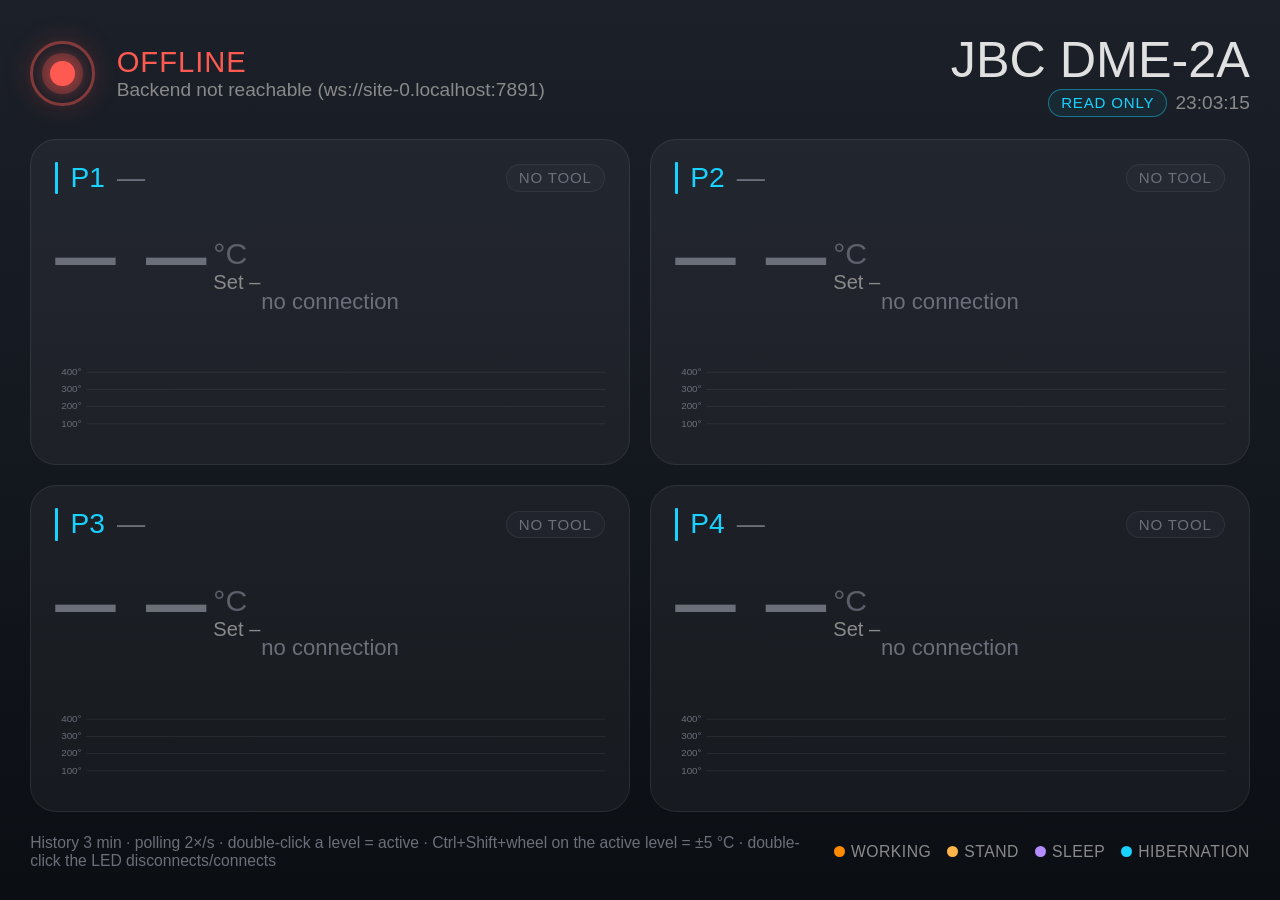
<file: web/jbc.html>
<!doctype html>
<html lang="en">
<head>
<meta charset="utf-8">
<meta name="viewport" content="width=device-width, initial-scale=1">
<title>JBC DME-2A Monitor</title>
<link rel="icon" href="data:image/svg+xml,%3Csvg xmlns='http://www.w3.org/2000/svg' viewBox='0 0 64 64'%3E%3Crect width='64' height='64' rx='14' fill='%2312161d'/%3E%3Cpath d='M14 46 L34 26' stroke='%23ff8a00' stroke-width='6' stroke-linecap='round'/%3E%3Cpath d='M34 26 L46 14' stroke='%23e0e0e0' stroke-width='3' stroke-linecap='round'/%3E%3Ccircle cx='48' cy='44' r='7' fill='none' stroke='%2319d2ff' stroke-width='3'/%3E%3C/svg%3E">
<link rel="stylesheet" href="jbc.css">
</head>
<body>
  <div id="glow"></div>
  <header id="head">
    <div id="led" title="Double-click: disconnect / connect station"><i></i></div>
    <div id="conn">
      <div id="connState">OFFLINE</div>
      <div id="connInfo">waiting for backend …</div>
      <div id="connPort"></div>
    </div>
    <div class="spacer"></div>
    <div id="brand">
      <div id="title">JBC DME-2A</div>
      <div id="sub"><span class="pill cyan" id="mode">READ ONLY</span><span id="clock"></span></div>
    </div>
  </header>
  <main id="grid"></main>
  <div id="toast"></div>
  <footer id="foot">
    <span>History 3 min · polling 2×/s · double-click a level = active · Ctrl+Shift+wheel on the active level = ±5 °C · double-click the LED disconnects/connects</span>
    <span class="spacer"></span>
    <span class="leg"><i class="work"></i>WORKING</span>
    <span class="leg"><i class="stand"></i>STAND</span>
    <span class="leg"><i class="sleep"></i>SLEEP</span>
    <span class="leg"><i class="hiber"></i>HIBERNATION</span>
  </footer>
  <script src="config.js"></script>
  <script src="jbc.js"></script>
</body>
</html>
</file>
<file: web/jbc.css>
/* JBC DME-2A Monitor — color style like PM5 / SysMetrics (dark gradient, cool accents). */
:root {
  --bg-top: #1b2029; --bg-mid: #12161d; --bg-bot: #0b0e13;
  --cyan: #19d2ff; --teal: #31e0a0; --green: #28c76f; --lime: #8ef94a;
  --amber: #ffb44a; --orange: #ff8a00; --red: #ff5a52; --violet: #b58cff;
  --text: #e0e0e0; --dim: #8a8a8a; --low: #6b6f7a;
  --panel: rgba(255,255,255,0.045); --grid: rgba(255,255,255,0.07);
  --sp: clamp(11px, 1.15vw + 0.6vh, 22px);
}
* { box-sizing: border-box; }
html, body { margin: 0; height: 100%; }
body {
  background: linear-gradient(180deg, var(--bg-top) 0%, var(--bg-mid) 60%, var(--bg-bot) 100%) fixed;
  color: var(--text);
  font-family: "Fira Sans", "Sailfish Sans Pro", "Source Sans 3", "Segoe UI", sans-serif;
  font-weight: 300;
  display: flex; flex-direction: column;
  padding: calc(var(--sp) * 1.5);
  gap: calc(var(--sp) * 1.1);
  overflow: hidden;
  -webkit-user-select: none; user-select: none;
}
#glow {
  position: fixed; inset: 0; pointer-events: none; opacity: 0; transition: opacity .9s;
  background: radial-gradient(circle at 0% 100%, rgba(255,138,0,.16), rgba(255,138,0,.05) 38%, transparent 70%);
}
body.working #glow { opacity: 1; }
.spacer { flex: 1; }

/* ---- Header ---- */
#head { display: flex; align-items: center; gap: calc(var(--sp) * 1.1); position: relative; }
#led {
  --c: var(--red);
  width: calc(var(--sp) * 3.2); height: calc(var(--sp) * 3.2); border-radius: 50%; flex: none;
  border: max(2px, calc(var(--sp) * .16)) solid color-mix(in srgb, var(--c) 45%, transparent);
  display: grid; place-items: center; cursor: pointer;
  box-shadow: 0 0 calc(var(--sp) * 1.4) color-mix(in srgb, var(--c) 18%, transparent);
}
#led i {
  width: 42%; height: 42%; border-radius: 50%; background: var(--c);
  box-shadow: 0 0 0 calc(var(--sp) * .4) color-mix(in srgb, var(--c) 25%, transparent),
              0 0 calc(var(--sp) * 1.2) var(--c);
}
#led.on { --c: var(--green); animation: pulse 2.8s ease-in-out infinite; }
#led.sep { --c: var(--low); }
@keyframes pulse { 50% { box-shadow: 0 0 calc(var(--sp) * 2.4) color-mix(in srgb, var(--c) 35%, transparent); } }
#connState { font-size: calc(var(--sp) * 1.45); font-weight: 400; letter-spacing: 1px; color: var(--red); }
#connState.on { color: var(--green); }
#connState.sep { color: var(--low); }
#connInfo { color: var(--dim); font-size: calc(var(--sp) * .95); }
#connPort { color: var(--cyan); font-size: calc(var(--sp) * .85); }
#brand { text-align: right; }
#title { font-size: calc(var(--sp) * 2.5); font-weight: 300; }
#sub { display: flex; gap: 8px; justify-content: flex-end; align-items: center; color: var(--dim);
  font-size: calc(var(--sp) * .95); }

.pill {
  --t: var(--cyan);
  display: inline-block; border-radius: 999px; padding: .28em .8em;
  font-size: calc(var(--sp) * .75); font-weight: 400; letter-spacing: .8px;
  color: var(--t); background: color-mix(in srgb, var(--t) 6%, transparent);
  border: 1px solid color-mix(in srgb, var(--t) 45%, transparent);
  transition: background .25s, border-color .25s, color .25s;
}
.pill.cyan { --t: var(--cyan); }
.pill.fill { color: var(--text); font-weight: 500; background: color-mix(in srgb, var(--t) 22%, transparent);
  border-color: color-mix(in srgb, var(--t) 80%, transparent); }
.pill.dim { color: var(--low); border-color: color-mix(in srgb, var(--t) 18%, transparent); }

/* ---- Ports ---- */
#grid { flex: 1; min-height: 0; display: grid; gap: var(--sp);
  grid-template-columns: repeat(2, minmax(0, 1fr)); grid-template-rows: repeat(2, minmax(0, 1fr)); }
@media (min-aspect-ratio: 21/9), (min-width: 1700px) {
  #grid { grid-template-columns: repeat(4, minmax(0, 1fr)); grid-template-rows: 1fr; }
}
@media (max-width: 640px) {
  body { overflow: auto; }
  #grid { grid-template-columns: 1fr; grid-template-rows: none; grid-auto-rows: minmax(260px, auto); }
}

.tile {
  --c: var(--low); --tc: var(--low);
  position: relative; overflow: hidden; min-height: 0;
  border-radius: calc(var(--sp) * 1.3);
  background: var(--panel);
  border: 1px solid color-mix(in srgb, var(--c) 40%, transparent);
  padding: calc(var(--sp) * 1.1) calc(var(--sp) * 1.2);
  display: flex; flex-direction: column; gap: calc(var(--sp) * .45);
  transition: border-color .4s;
}
.tile::before {
  content: ""; position: absolute; left: 0; right: 0; top: 0; height: 65%; pointer-events: none;
  background: linear-gradient(180deg, color-mix(in srgb, var(--c) 100%, transparent), transparent);
  opacity: .06; transition: opacity .6s;
}
.tile.work::before { opacity: .16; }
.tile.none { border-color: rgba(255,255,255,.08); }
.tile.none::before { opacity: 0; }
.tile.work  { --c: var(--orange); }
.tile.stand { --c: var(--amber); }
.tile.sleep { --c: var(--violet); }
.tile.hiber { --c: var(--cyan); }
.tile.error { --c: var(--red); }

.t-head { display: flex; align-items: center; gap: calc(var(--sp) * .6); position: relative; }
.t-head .bar { width: 3px; height: calc(var(--sp) * 1.6); background: var(--cyan); border-radius: 1px; }
.t-head .pno { color: var(--cyan); font-size: calc(var(--sp) * 1.4); }
.t-head .tool { font-size: calc(var(--sp) * 1.4); font-weight: 400; }
.tile.none .t-head .tool { color: var(--low); }
.t-head .pill { --t: var(--c); }

.t-temp { display: flex; align-items: flex-end; gap: calc(var(--sp) * .35); position: relative; }
.t-temp .big { font-weight: 200; line-height: .9; color: var(--tc); transition: color .5s;
  font-size: min(calc(var(--sp) * 5.4), 11vw); font-variant-numeric: tabular-nums; }
.t-temp .unit { display: flex; flex-direction: column; padding-bottom: .4em; }
.t-temp .unit b { font-weight: 300; color: color-mix(in srgb, var(--tc) 80%, transparent);
  font-size: calc(var(--sp) * 1.5); }
.t-temp .unit span { color: var(--dim); font-size: var(--sp); }
.t-temp .dev { margin-left: auto; padding-bottom: .5em; font-size: calc(var(--sp) * 1.3); }

.t-row { display: flex; align-items: center; gap: calc(var(--sp) * .5); position: relative;
  font-size: calc(var(--sp) * .85); color: var(--dim); }
.t-row .lvl .pill { margin-right: calc(var(--sp) * .35); font-size: calc(var(--sp) * .8); }
.t-row .pw { color: var(--cyan); min-width: 4.2em; text-align: right; font-size: calc(var(--sp) * .95); font-weight: 400; }
.t-bar { height: max(3px, calc(var(--sp) * .22)); border-radius: 99px; background: var(--grid); position: relative; }
.t-bar i { display: block; height: 100%; width: 0; border-radius: inherit; background: var(--cyan); transition: width .3s; }
.t-bar i.hot { background: var(--orange); }
.tile.none .t-row, .tile.none .t-bar { visibility: hidden; }

.t-spark { flex: 1; min-height: calc(var(--sp) * 3); width: 100%; display: block; position: relative; }
.t-off { position: absolute; inset: 0; display: none; place-items: center; color: var(--low);
  font-size: calc(var(--sp) * 1.1); }
body.offline .t-off { display: grid; }

/* ---- Footer ---- */
#foot { display: flex; align-items: center; gap: calc(var(--sp) * .8); color: var(--low);
  font-size: calc(var(--sp) * .78); }
.leg { display: inline-flex; align-items: center; gap: 6px; color: var(--dim); letter-spacing: .5px; }
.leg i { width: calc(var(--sp) * .55); height: calc(var(--sp) * .55); border-radius: 50%; display: inline-block; }
.leg i.work { background: var(--orange); } .leg i.stand { background: var(--amber); }
.leg i.sleep { background: var(--violet); } .leg i.hiber { background: var(--cyan); }

/* ---- Embedding in labcam (iframe, ?embed=1): compact, without header/footer ---- */
body.embed { --sp: clamp(8px, 2.1vw, 14px); padding: 6px; gap: 6px; border-radius: 8px;
  background: linear-gradient(180deg, rgba(27,32,41,.92), rgba(11,14,19,.92)); }
body.embed #head { display: none; }
body.embed #foot { display: none; }
body.embed #grid { grid-template-columns: repeat(2, minmax(0, 1fr)); grid-template-rows: repeat(2, minmax(0, 1fr)); gap: 6px; }
body.embed .tile { padding: 8px 10px; border-radius: 10px; }
body.embed .t-spark { min-height: 24px; }
body.embed .t-row { gap: 4px; }
body.embed .t-row > span:first-child,
body.embed .t-row > span:nth-child(4) { display: none; }          /* omit "Levels"/"Power" */
body.embed .t-row .lvl { white-space: nowrap; }
body.embed .t-row .lvl .pill { padding: .15em .5em; margin-right: 3px; }
body.embed .t-row .pw { min-width: 3.6em; }

/* Levels editable */
.t-row .lvl .pill.edit { cursor: pointer; transition: transform .12s; }
.t-row .lvl .pill.edit:hover { transform: scale(1.08); }
#toast { position: fixed; left: 50%; bottom: calc(var(--sp) * 2.5); transform: translate(-50%, 20px);
  padding: .5em 1.1em; border-radius: 999px; font-size: calc(var(--sp) * .95); color: var(--text);
  background: color-mix(in srgb, var(--green) 22%, #12161d); border: 1px solid var(--green);
  opacity: 0; pointer-events: none; transition: opacity .25s, transform .25s; z-index: 10; }
#toast.err { background: color-mix(in srgb, var(--red) 22%, #12161d); border-color: var(--red); }
#toast.show { opacity: 1; transform: translate(-50%, 0); }
</file>
